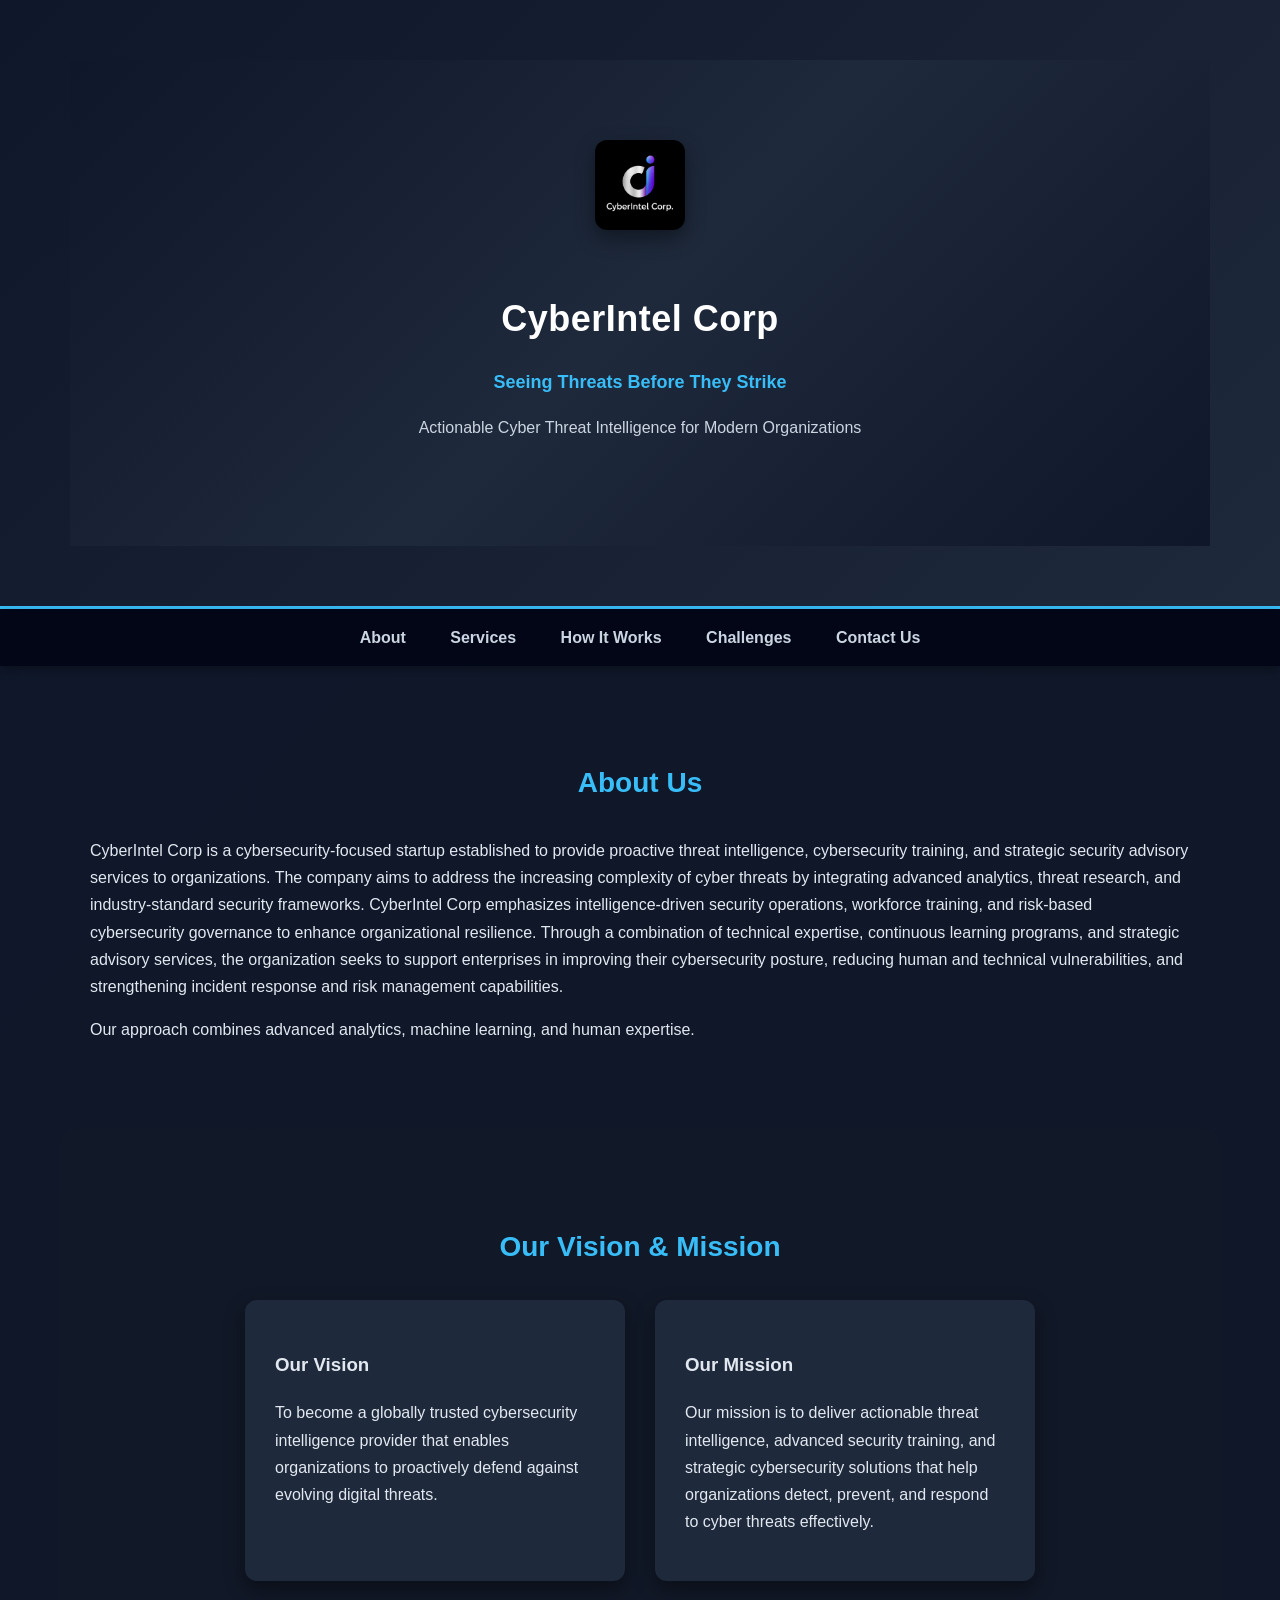
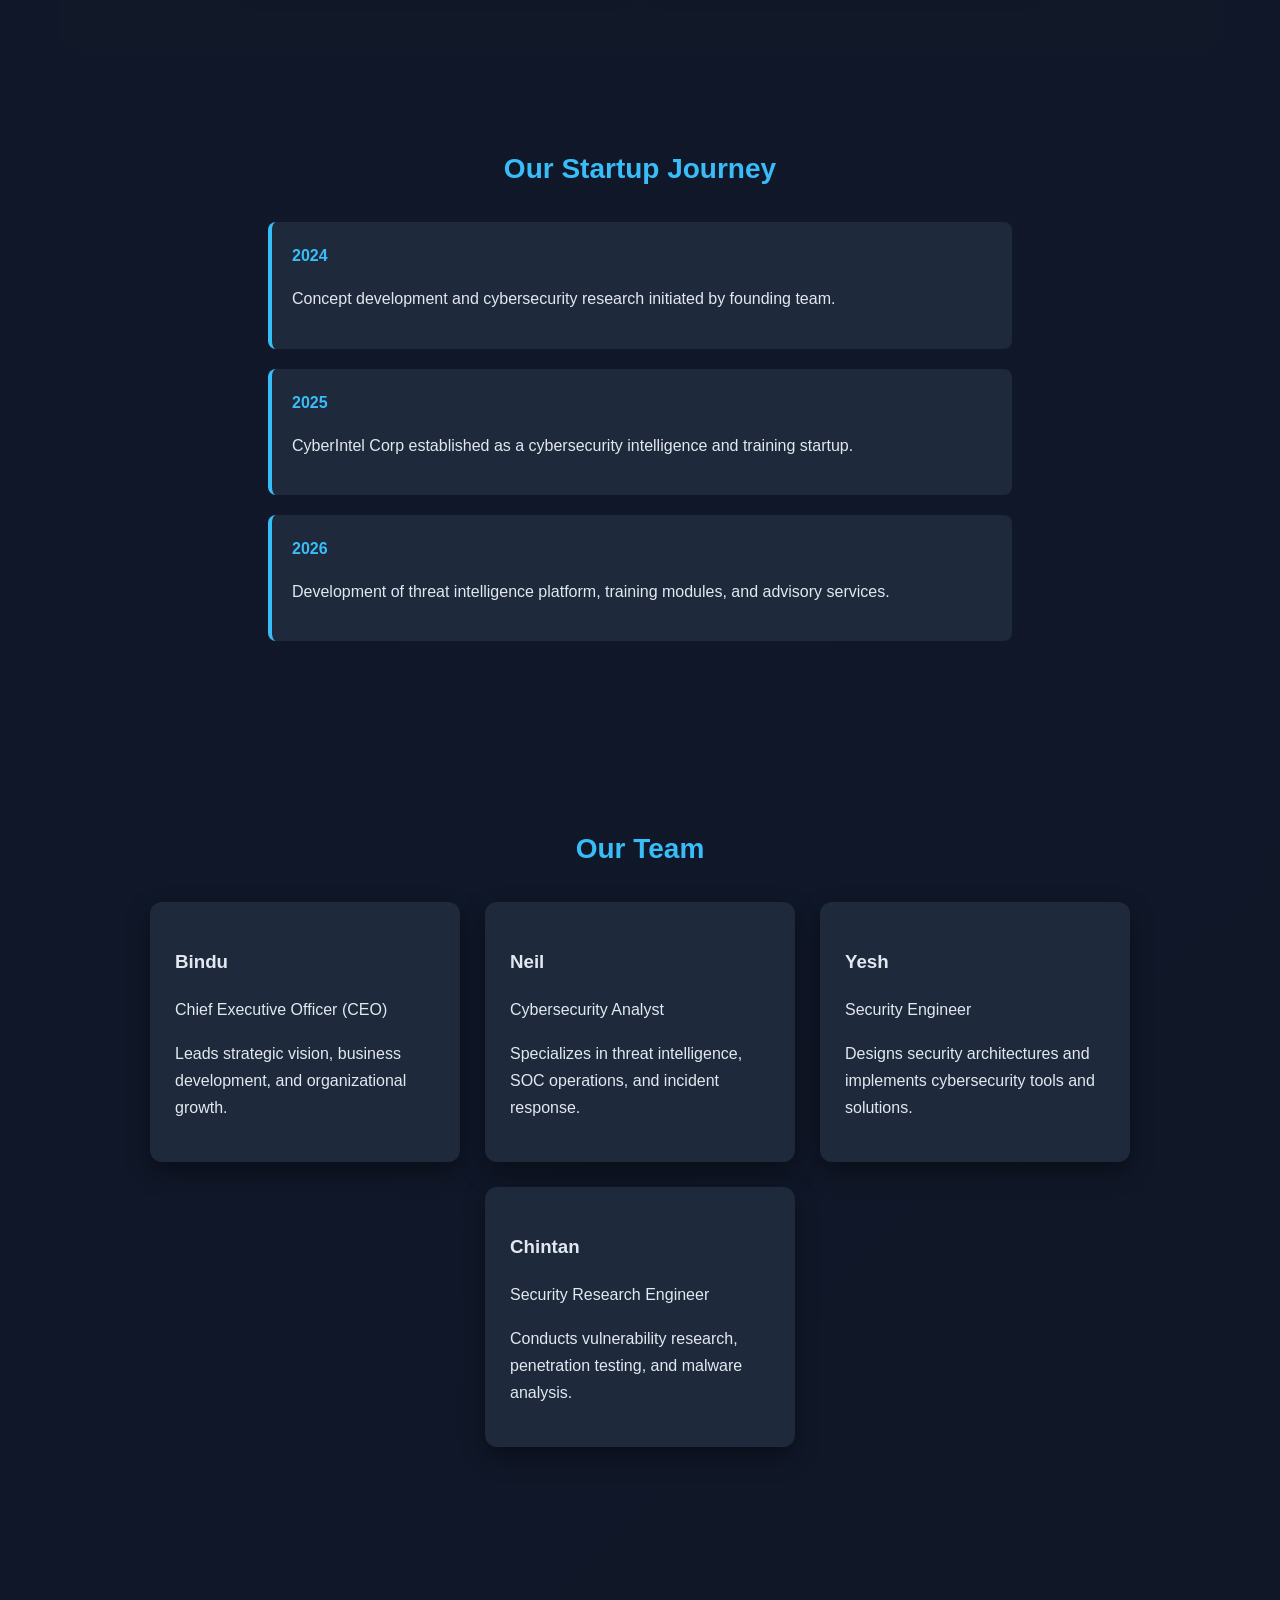
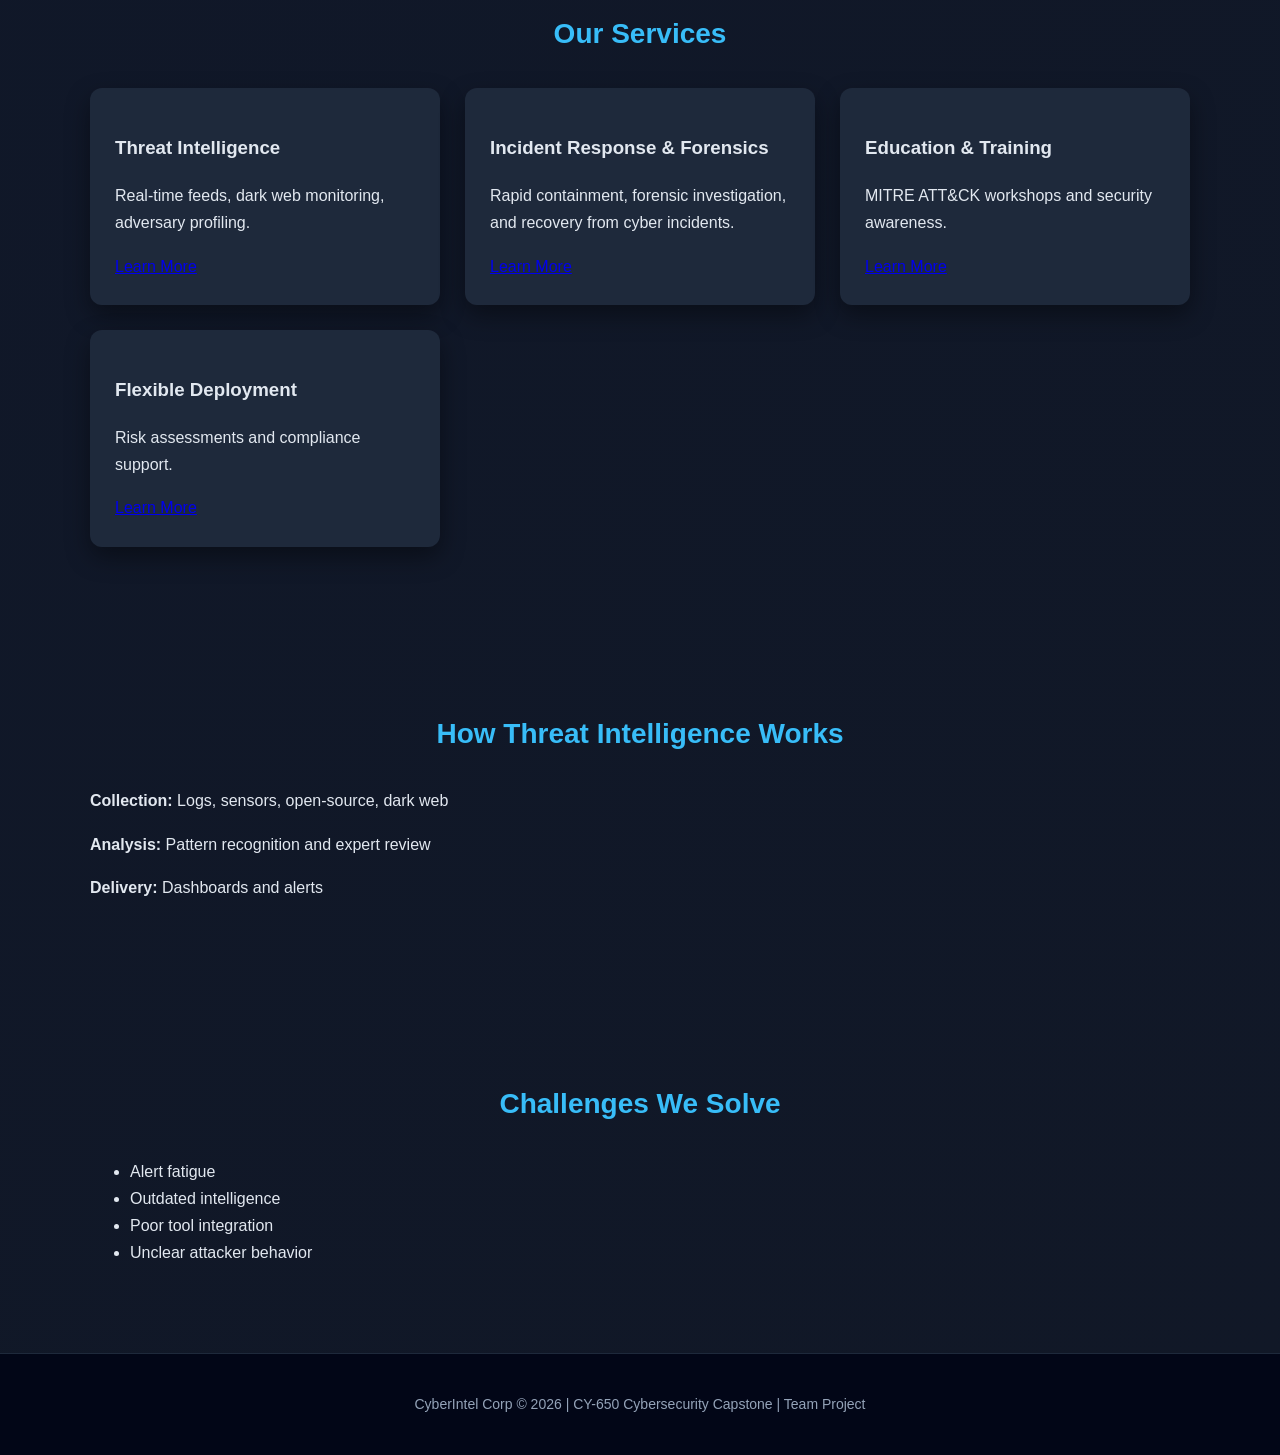
<file: index.html>
<!DOCTYPE html>
<html lang="en">
<head>
  <meta charset="UTF-8" />
  <meta name="viewport" content="width=device-width, initial-scale=1.0" />
  <title>CyberIntel Corp | Threat Intelligence</title>
  <link rel="stylesheet" href="index.css" />

</head>

<body>

<header>
  <section class="hero">
  <div class="hero-content">
    <img src="logo.png.png" alt="CyberIntel Logo" class="hero-logo">

    <h1>CyberIntel Corp</h1>

    <h3 class="hero-tagline">
      Seeing Threats Before They Strike
    </h3>

    <p class="hero-subtext">
      Actionable Cyber Threat Intelligence for Modern Organizations
    </p>

  </div>
</section>
</header>

<nav>
  <a href="#about">About</a>
  <a href="#services">Services</a>
  <a href="#intelligence">How It Works</a>
  <a href="#challenges">Challenges</a>
  <a href="contactus.html" class="contact-btn">Contact Us</a>


</nav>

<section id="about">
  <h2>About Us</h2>
  <p>
    CyberIntel Corp is a cybersecurity-focused startup established to provide proactive threat intelligence, cybersecurity training, and strategic security advisory services to organizations. The company aims to address the increasing complexity of cyber threats by integrating advanced analytics, threat research, and industry-standard security frameworks. CyberIntel Corp emphasizes intelligence-driven security operations, workforce training, and risk-based cybersecurity governance to enhance organizational resilience. Through a combination of technical expertise, continuous learning programs, and strategic advisory services, the organization seeks to support enterprises in improving their cybersecurity posture, reducing human and technical vulnerabilities, and strengthening incident response and risk management capabilities.
  </p>
  <p>
    Our approach combines advanced analytics, machine learning, and human expertise.
  </p>
</section>
<section class="vision-mission">
  <h2>Our Vision & Mission</h2>

  <div class="vm-container">
    <div class="vm-box">
      <h3>Our Vision</h3>
      <p>
        To become a globally trusted cybersecurity intelligence provider that
        enables organizations to proactively defend against evolving digital threats.
      </p>
    </div>

    <div class="vm-box">
      <h3>Our Mission</h3>
      <p>
        Our mission is to deliver actionable threat intelligence, advanced security
        training, and strategic cybersecurity solutions that help organizations
        detect, prevent, and respond to cyber threats effectively.
      </p>
    </div>
  </div>
</section>
<section class="timeline">
  <h2>Our Startup Journey</h2>

  <div class="timeline-item">
    <span>2024</span>
    <p>Concept development and cybersecurity research initiated by founding team.</p>
  </div>

  <div class="timeline-item">
    <span>2025</span>
    <p>CyberIntel Corp established as a cybersecurity intelligence and training startup.</p>
  </div>

  <div class="timeline-item">
    <span>2026</span>
    <p>Development of threat intelligence platform, training modules, and advisory services.</p>
  </div>
</section>
<section class="team">
  <h2>Our Team</h2>

  <div class="team-cards">
    <div class="team-card">
      <h3>Bindu</h3>
      <p>Chief Executive Officer (CEO)</p>
      <p>Leads strategic vision, business development, and organizational growth.</p>
    </div>

    <div class="team-card">
      <h3>Neil</h3>
      <p>Cybersecurity Analyst</p>
      <p>Specializes in threat intelligence, SOC operations, and incident response.</p>
    </div>

    <div class="team-card">
      <h3>Yesh</h3>
      <p>Security Engineer</p>
      <p>Designs security architectures and implements cybersecurity tools and solutions.</p>
    </div>

    <div class="team-card">
      <h3>Chintan</h3>
      <p>Security Research Engineer</p>
      <p>Conducts vulnerability research, penetration testing, and malware analysis.</p>
    </div>
  </div>
</section>

<section id="services">
  <h2>Our Services</h2>
  <div class="services">
    <div class="card">
      <h3>Threat Intelligence</h3>
      <p>Real-time feeds, dark web monitoring, adversary profiling.</p>
      <a href="threat-intelligence.html" class="learn-btn">Learn More</a>
    </div>
    
    <div class="card">
      <h3>Incident Response & Forensics</h3>
      <p>Rapid containment, forensic investigation, and recovery from cyber incidents.</p>
      <a href="incident-response.html" class="learn-btn">Learn More</a>
    </div>
    
    <div class="card">
      <h3>Education & Training</h3>
      <p>MITRE ATT&CK workshops and security awareness.</p>
      <a href="education-training.html" class="learn-btn">Learn More</a>
    </div>
    <div class="card">
      <h3>Flexible Deployment</h3>
      <p>Risk assessments and compliance support.</p>
      <a href="flexible-deployment.html" class="learn-btn">Learn More</a>
    </div>
  </div>
</section>

<section id="intelligence">
  <h2>How Threat Intelligence Works</h2>
  <p><strong>Collection:</strong> Logs, sensors, open-source, dark web</p>
  <p><strong>Analysis:</strong> Pattern recognition and expert review</p>
  <p><strong>Delivery:</strong> Dashboards and alerts</p>
</section>

<section id="challenges">
  <h2>Challenges We Solve</h2>
  <ul>
    <li>Alert fatigue</li>
    <li>Outdated intelligence</li>
    <li>Poor tool integration</li>
    <li>Unclear attacker behavior</li>
  </ul>
</section>


<footer>
  <p>CyberIntel Corp © 2026 | CY-650 Cybersecurity Capstone | Team Project</p>
</footer>

<script src="script.js"></script>

<!--Start of Tawk.to Script-->
<script type="text/javascript">
  var Tawk_API=Tawk_API||{}, Tawk_LoadStart=new Date();
  (function(){
  var s1=document.createElement("script"),s0=document.getElementsByTagName("script")[0];
  s1.async=true;
  s1.src='https://embed.tawk.to/69937cdd0be1cb1c349662a7/1jhk1vgoi';
  s1.charset='UTF-8';
  s1.setAttribute('crossorigin','*');
  s0.parentNode.insertBefore(s1,s0);
  })();
  </script>
  <!--End of Tawk.to Script-->

</body>
</html>
</file>
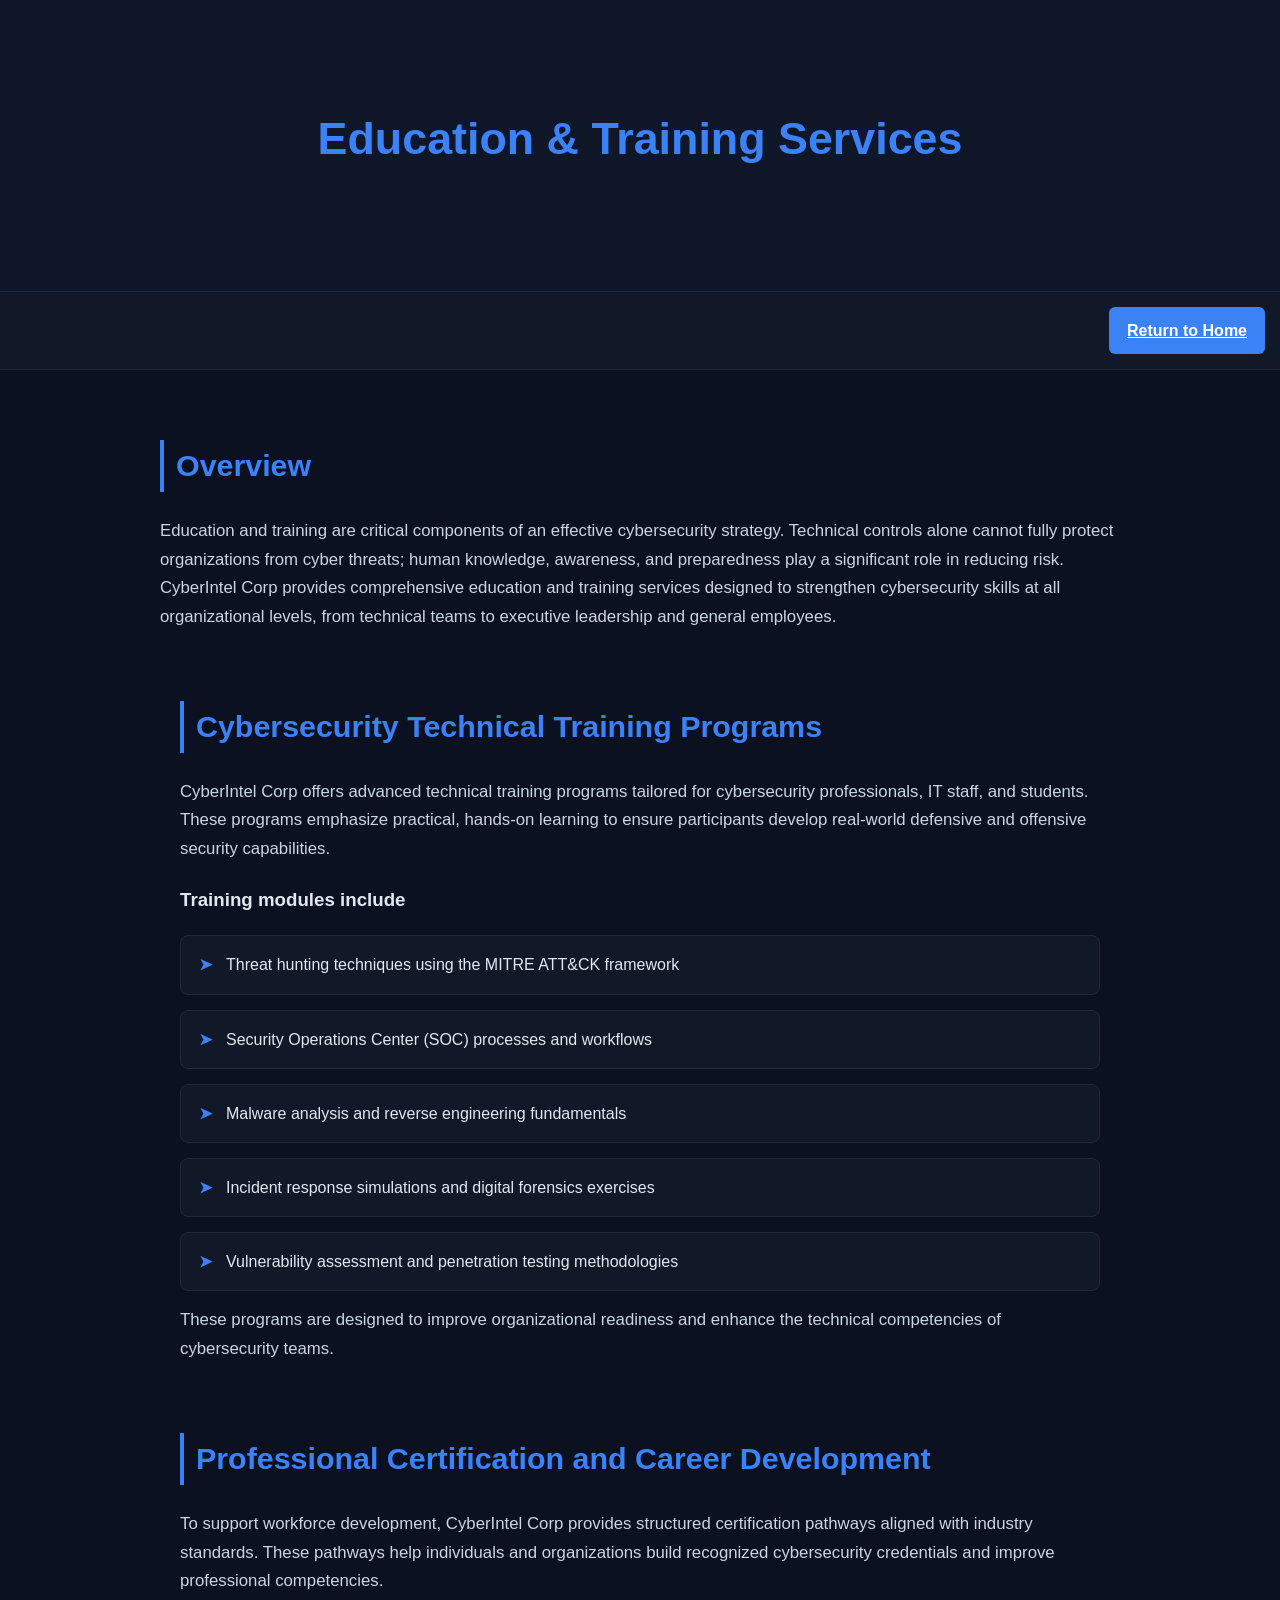
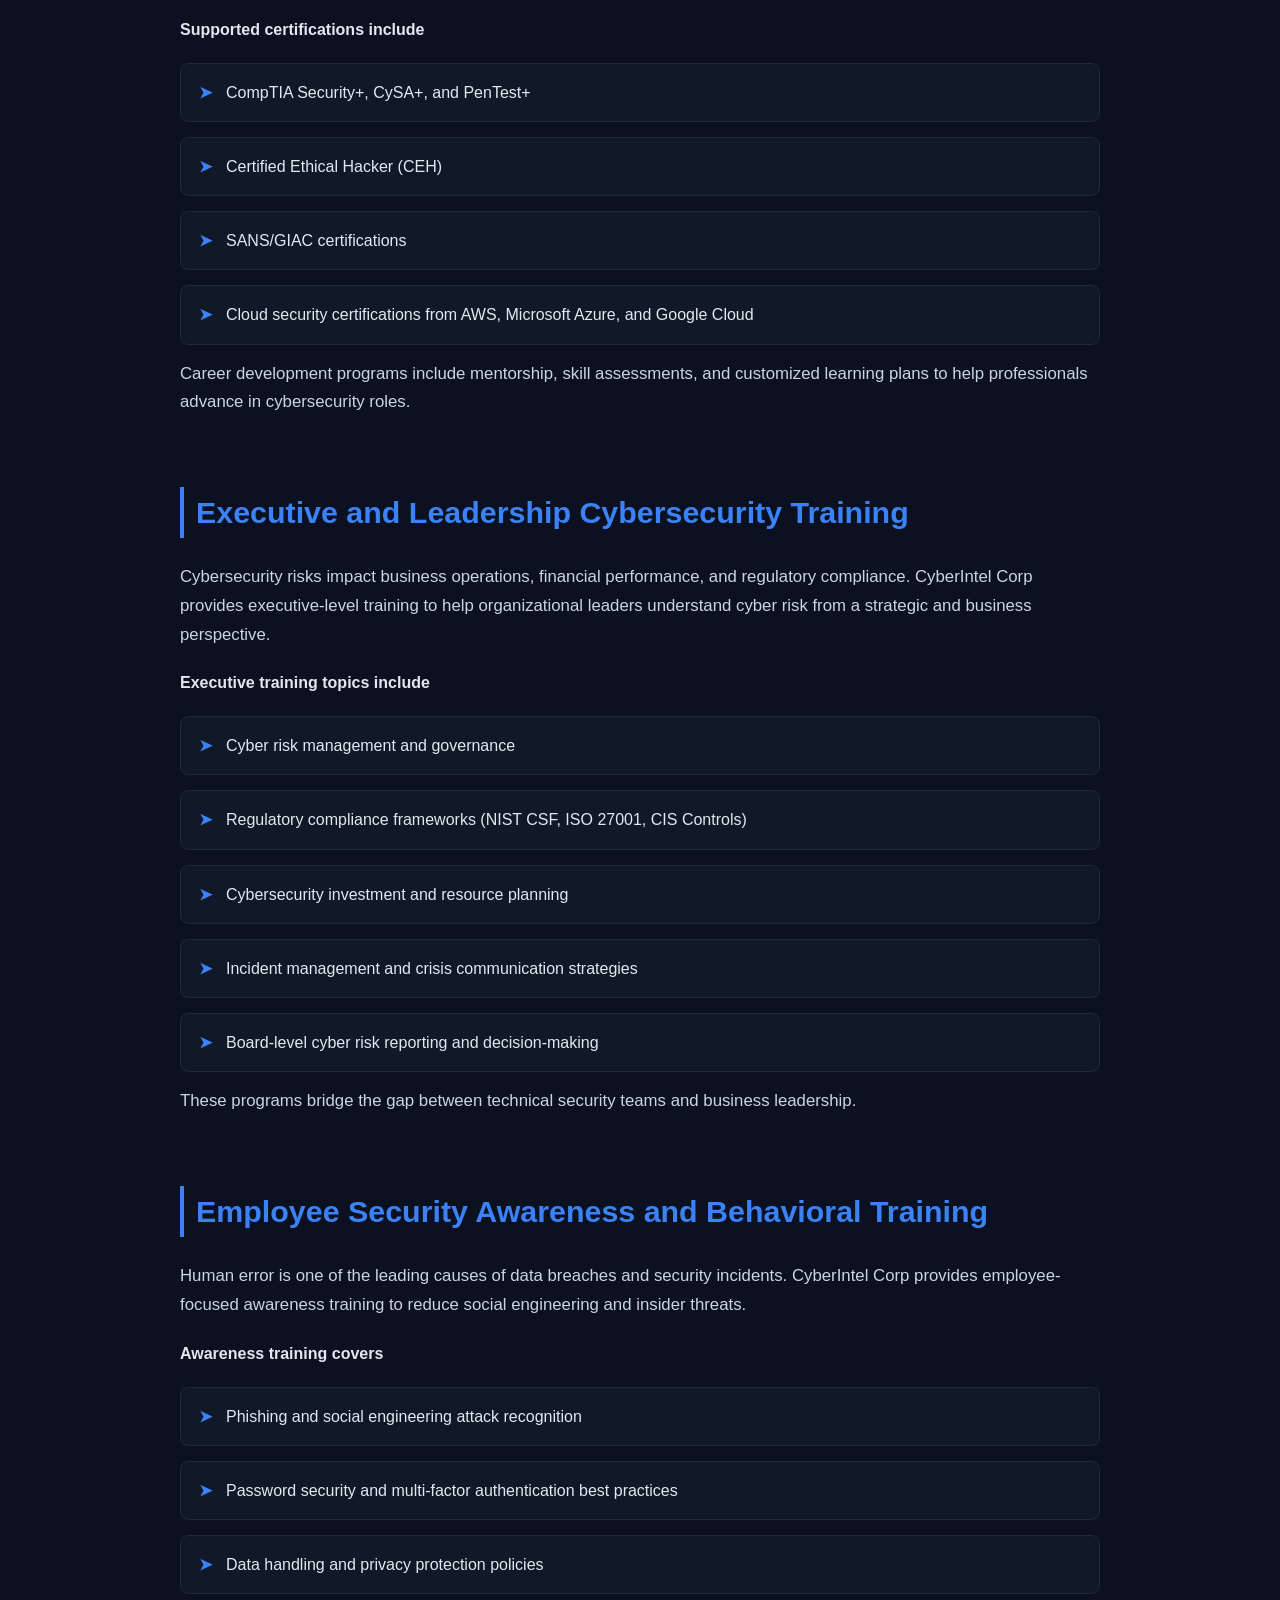
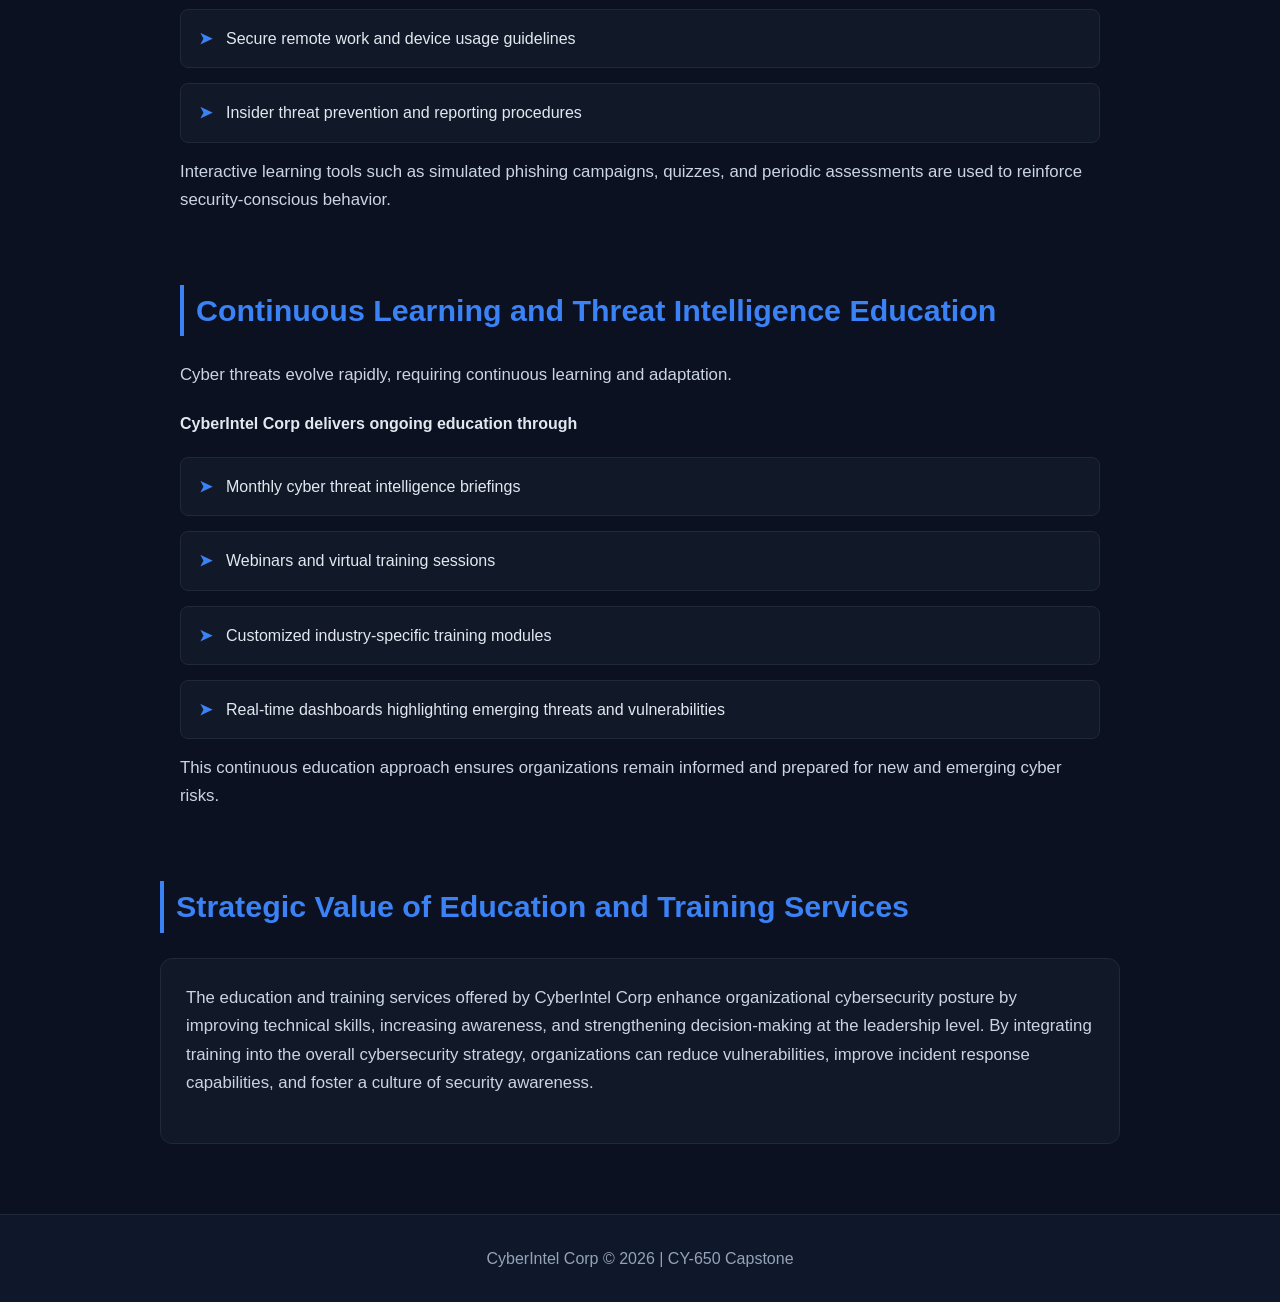
<file: education-training.html>
<!DOCTYPE html>
<html lang="en">
<head>
  <meta charset="UTF-8">
  <title>Education & Training Services | CyberIntel Corp</title>
  <link rel="stylesheet" href="incident-response.css">
</head>

<body>

<header>
  <h1>Education & Training Services </h1>
  
</header>

<nav class="navbar">
    
  <a class="btn-home" href="index.html">Return to Home</a>
</nav>

<section>
  <h2>Overview</h2>
  <p>
    Education and training are critical components of an effective cybersecurity strategy. Technical controls alone cannot fully protect organizations from cyber threats; human knowledge, awareness, and preparedness play a significant role in reducing risk. CyberIntel Corp provides comprehensive education and training services designed to strengthen cybersecurity skills at all organizational levels, from technical teams to executive leadership and general employees.
  </p>
  
</section>

<section>
    <h2></h2>
  
    <section class="ir-phase">
  
        <h2>Cybersecurity Technical Training Programs</h2>
      
        <p>
            CyberIntel Corp offers advanced technical training programs tailored for cybersecurity professionals, IT staff, and students. These programs emphasize practical, hands-on learning to ensure participants develop real-world defensive and offensive security capabilities.
        </p>
      
        <div class="ir-list">
            <h3>Training modules include</h3>
          <ul>
            <li>Threat hunting techniques using the MITRE ATT&CK framework</li>
            <li>Security Operations Center (SOC) processes and workflows</li>
            <li>Malware analysis and reverse engineering fundamentals</li>
            <li>Incident response simulations and digital forensics exercises</li>
            <li>Vulnerability assessment and penetration testing methodologies</li>
          </ul>
        </div>
      <p>These programs are designed to improve organizational readiness and enhance the technical competencies of cybersecurity teams.
    </p>
        
    </section>
      
    <section class="ir-phase">

        <h2>Professional Certification and Career Development</h2>

        <p>
            To support workforce development, CyberIntel Corp provides structured certification pathways aligned with industry standards. These pathways help individuals and organizations build recognized cybersecurity credentials and improve professional competencies.
        </p>
            
        <div class="ir-subsection">
          <h4>Supported certifications include</h4>
          <ul>
            <li>CompTIA Security+, CySA+, and PenTest+</li>
            <li>Certified Ethical Hacker (CEH)</li>
            <li>SANS/GIAC certifications</li>
            <li>Cloud security certifications from AWS, Microsoft Azure, and Google Cloud</li>
          </ul>
        </div>
      <p>Career development programs include mentorship, skill assessments, and customized learning plans to help professionals advance in cybersecurity roles.</p>
    </section>
      
  
    <section class="ir-phase">

        <h2>Executive and Leadership Cybersecurity Training</h2>
      
        <p>
            Cybersecurity risks impact business operations, financial performance, and regulatory compliance. CyberIntel Corp provides executive-level training to help organizational leaders understand cyber risk from a strategic and business perspective.
        </p>
      
        <div class="ir-subsection">
          <h4>Executive training topics include</h4>
          <ul>
            <li>Cyber risk management and governance</li>
            <li>Regulatory compliance frameworks (NIST CSF, ISO 27001, CIS Controls)</li>
            <li>Cybersecurity investment and resource planning</li>
            <li>Incident management and crisis communication strategies</li>
            <li>Board-level cyber risk reporting and decision-making</li>
          </ul>
        </div>
        <p>These programs bridge the gap between technical security teams and business leadership.</p>
      </section>
      
      <section class="ir-phase">

        <h2>Employee Security Awareness and Behavioral Training</h2>
      
        <p>
            Human error is one of the leading causes of data breaches and security incidents. CyberIntel Corp provides employee-focused awareness training to reduce social engineering and insider threats.
        </p>
      
        <div class="ir-subsection">
          <h4>Awareness training covers</h4>
          <ul>
            <li>Phishing and social engineering attack recognition</li>
            <li>Password security and multi-factor authentication best practices</li>
            <li>Data handling and privacy protection policies</li>
            <li>Secure remote work and device usage guidelines</li>
            <li>Insider threat prevention and reporting procedures</li>
          </ul>
        </div>
       <p>Interactive learning tools such as simulated phishing campaigns, quizzes, and periodic assessments are used to reinforce security-conscious behavior.</p>
      </section>
      
      <section class="ir-phase">

        <h2>Continuous Learning and Threat Intelligence Education</h2>
        
      
        <p>
            Cyber threats evolve rapidly, requiring continuous learning and adaptation.
        </p>
      
        <div class="ir-subsection">
          <h4>CyberIntel Corp delivers ongoing education through</h4>
          <ul>
            <li>Monthly cyber threat intelligence briefings</li>
            <li>Webinars and virtual training sessions</li>
            <li>Customized industry-specific training modules</li>
            <li>Real-time dashboards highlighting emerging threats and vulnerabilities</li>
          </ul>
        </div>
         <p>This continuous education approach ensures organizations remain informed and prepared for new and emerging cyber risks.</p>
      </section>
      
  </section>
  
<section>
    <h2>Strategic Value of Education and Training Services</h2>
  
    <div class="framework-box">
        <p>
            The education and training services offered by CyberIntel Corp enhance organizational cybersecurity posture by improving technical skills, increasing awareness, and strengthening decision-making at the leadership level. By integrating training into the overall cybersecurity strategy, organizations can reduce vulnerabilities, improve incident response capabilities, and foster a culture of security awareness.
        </p>
          
    </div>
  </section>
  

<footer>
  <p>CyberIntel Corp © 2026 | CY-650 Capstone</p>
</footer>

<script src="script.js"></script>
<!--Start of Tawk.to Script-->
<script type="text/javascript">
    var Tawk_API=Tawk_API||{}, Tawk_LoadStart=new Date();
    (function(){
    var s1=document.createElement("script"),s0=document.getElementsByTagName("script")[0];
    s1.async=true;
    s1.src='https://embed.tawk.to/69937cdd0be1cb1c349662a7/1jhk1vgoi';
    s1.charset='UTF-8';
    s1.setAttribute('crossorigin','*');
    s0.parentNode.insertBefore(s1,s0);
    })();
    </script>
    <!--End of Tawk.to Script-->
  
</body>
</html>
</file>
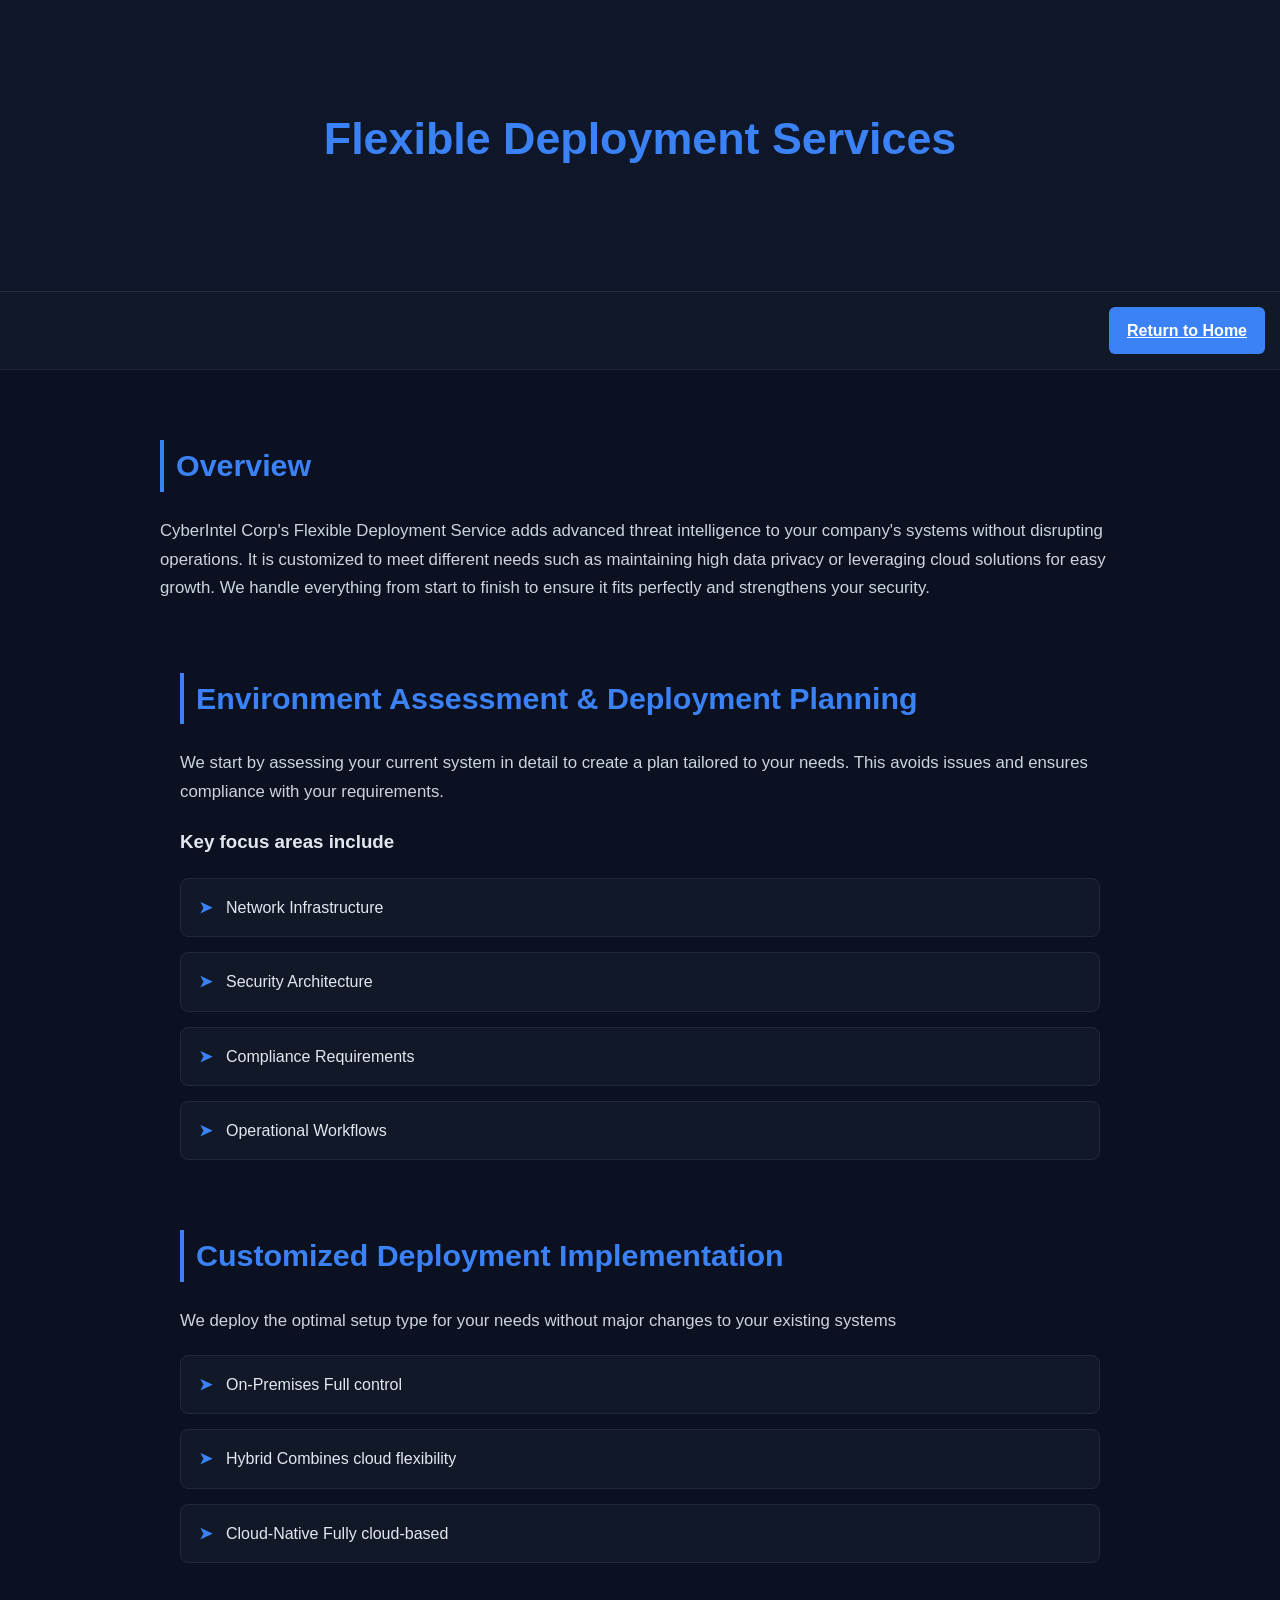
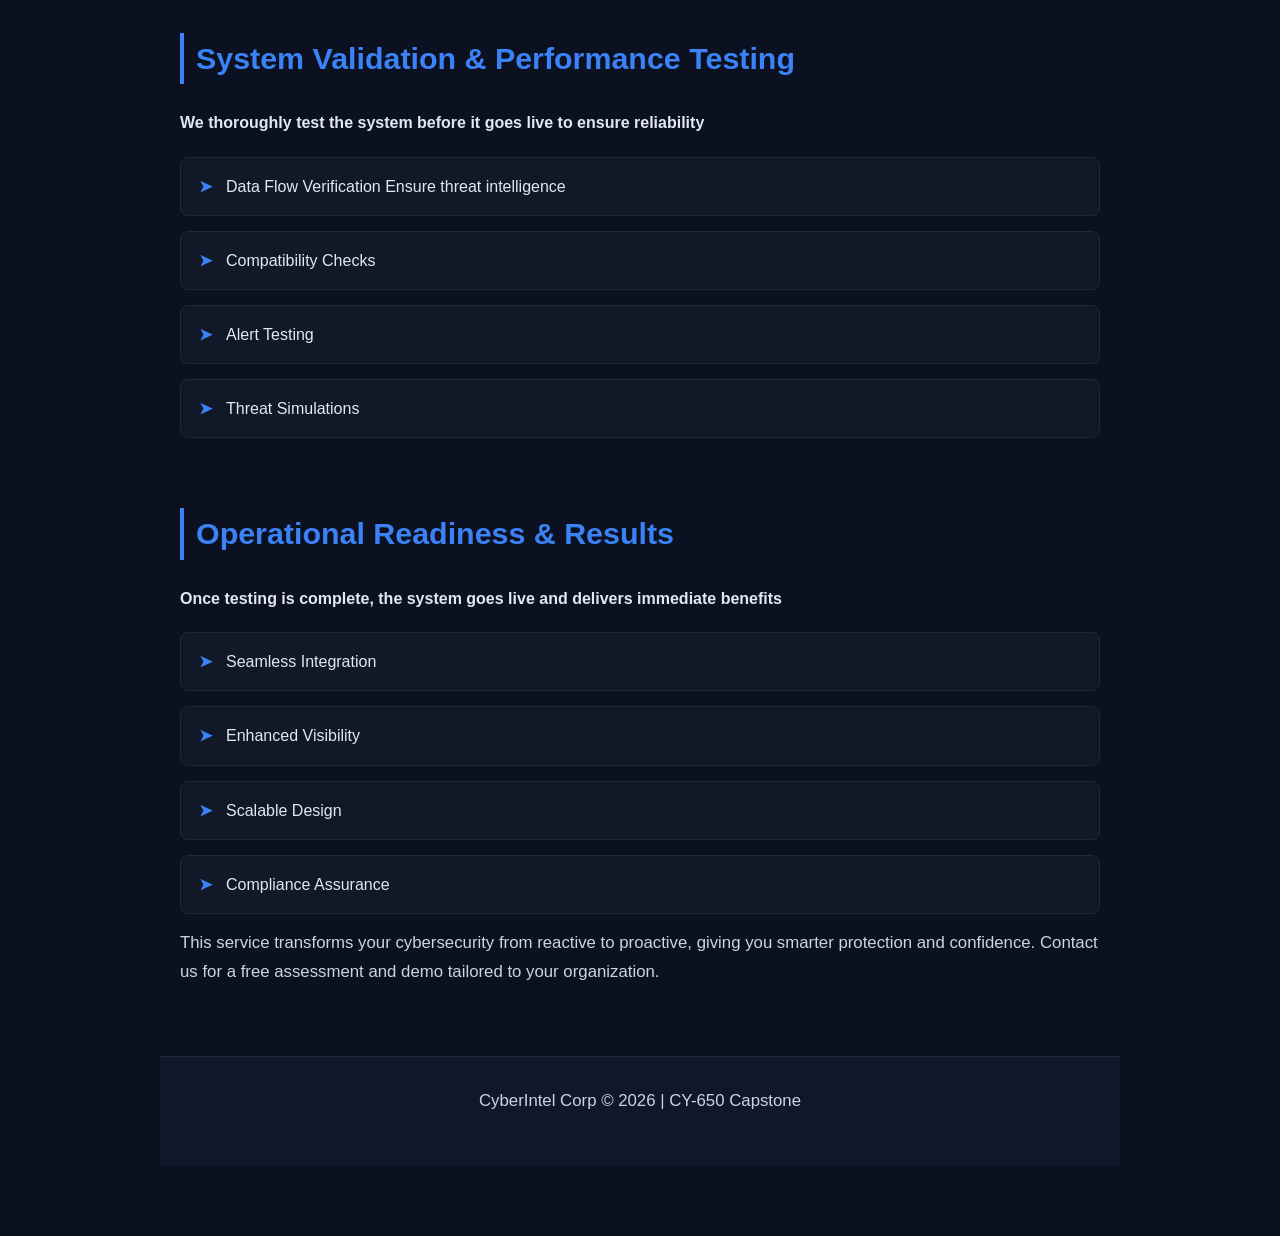
<file: flexible-deployment.html>
<!DOCTYPE html>
<html lang="en">
<head>
  <meta charset="UTF-8">
  <title>Flexible Deployment Services | CyberIntel Corp</title>
  <link rel="stylesheet" href="incident-response.css">
</head>

<body>

<header>
  <h1>Flexible Deployment Services</h1>
  
</header>

<nav class="navbar">
    
  <a class="btn-home" href="index.html">Return to Home</a>
</nav>

<section>
  <h2>Overview</h2>
  <p>
    CyberIntel Corp's Flexible Deployment Service adds advanced threat intelligence to your company's systems without disrupting operations. It is customized to meet different needs such as maintaining high data privacy or leveraging cloud solutions for easy growth. We handle everything from start to finish to ensure it fits perfectly and strengthens your security.
  </p>
  
</section>

<section>
    <h2></h2>
  
    <section class="ir-phase">
  
        <h2>Environment Assessment & Deployment Planning</h2>
      
        <p>
            We start by assessing your current system in detail to create a plan tailored to your needs. This avoids issues and ensures compliance with your requirements.
      </p>
        <div class="ir-list">
            <h3>Key focus areas include</h3>
          <ul>
            <li>Network Infrastructure</li>
            <li>Security Architecture</li>
            <li>Compliance Requirements</li>
            <li>Operational Workflows</li>
          </ul>
        </div>
      
    </section>
      
    <section class="ir-phase">

        <h2>Customized Deployment Implementation</h2>

        <p>
            We deploy the optimal setup type for your needs without major changes to your existing systems
       </p>     
        <div class="ir-subsection">
         
          <ul>
            <li>On-Premises Full control </li>
            <li>Hybrid Combines cloud flexibility </li>
            <li>Cloud-Native Fully cloud-based</li>
            
          </ul>
        </div>
      
    </section>
      
  
    <section class="ir-phase">

        <h2>System Validation & Performance Testing</h2>
      
        
        <div class="ir-subsection">
          <h4>We thoroughly test the system before it goes live to ensure reliability</h4>
          <ul>
            <li>Data Flow Verification Ensure threat intelligence</li>
            <li>Compatibility Checks</li>
            <li>Alert Testing</li>
            <li>Threat Simulations</li>
            
          </ul>
        </div>
      
      </section>
      
      <section class="ir-phase">

        <h2>Operational Readiness & Results</h2>
      
        <div class="ir-subsection">
          <h4>Once testing is complete, the system goes live and delivers immediate benefits</h4>
          <ul>
            <li>Seamless Integration</li>
            <li>Enhanced Visibility</li>
            <li>Scalable Design</li>
            <li>Compliance Assurance</li>
          </ul>
        </div>
       <p>This service transforms your cybersecurity from reactive to proactive, giving you smarter protection and confidence. Contact us for a free assessment and demo tailored to your organization.</p>
      </section>


<footer>
  <p>CyberIntel Corp © 2026 | CY-650 Capstone</p>
</footer>

</body>
</html>
</file>
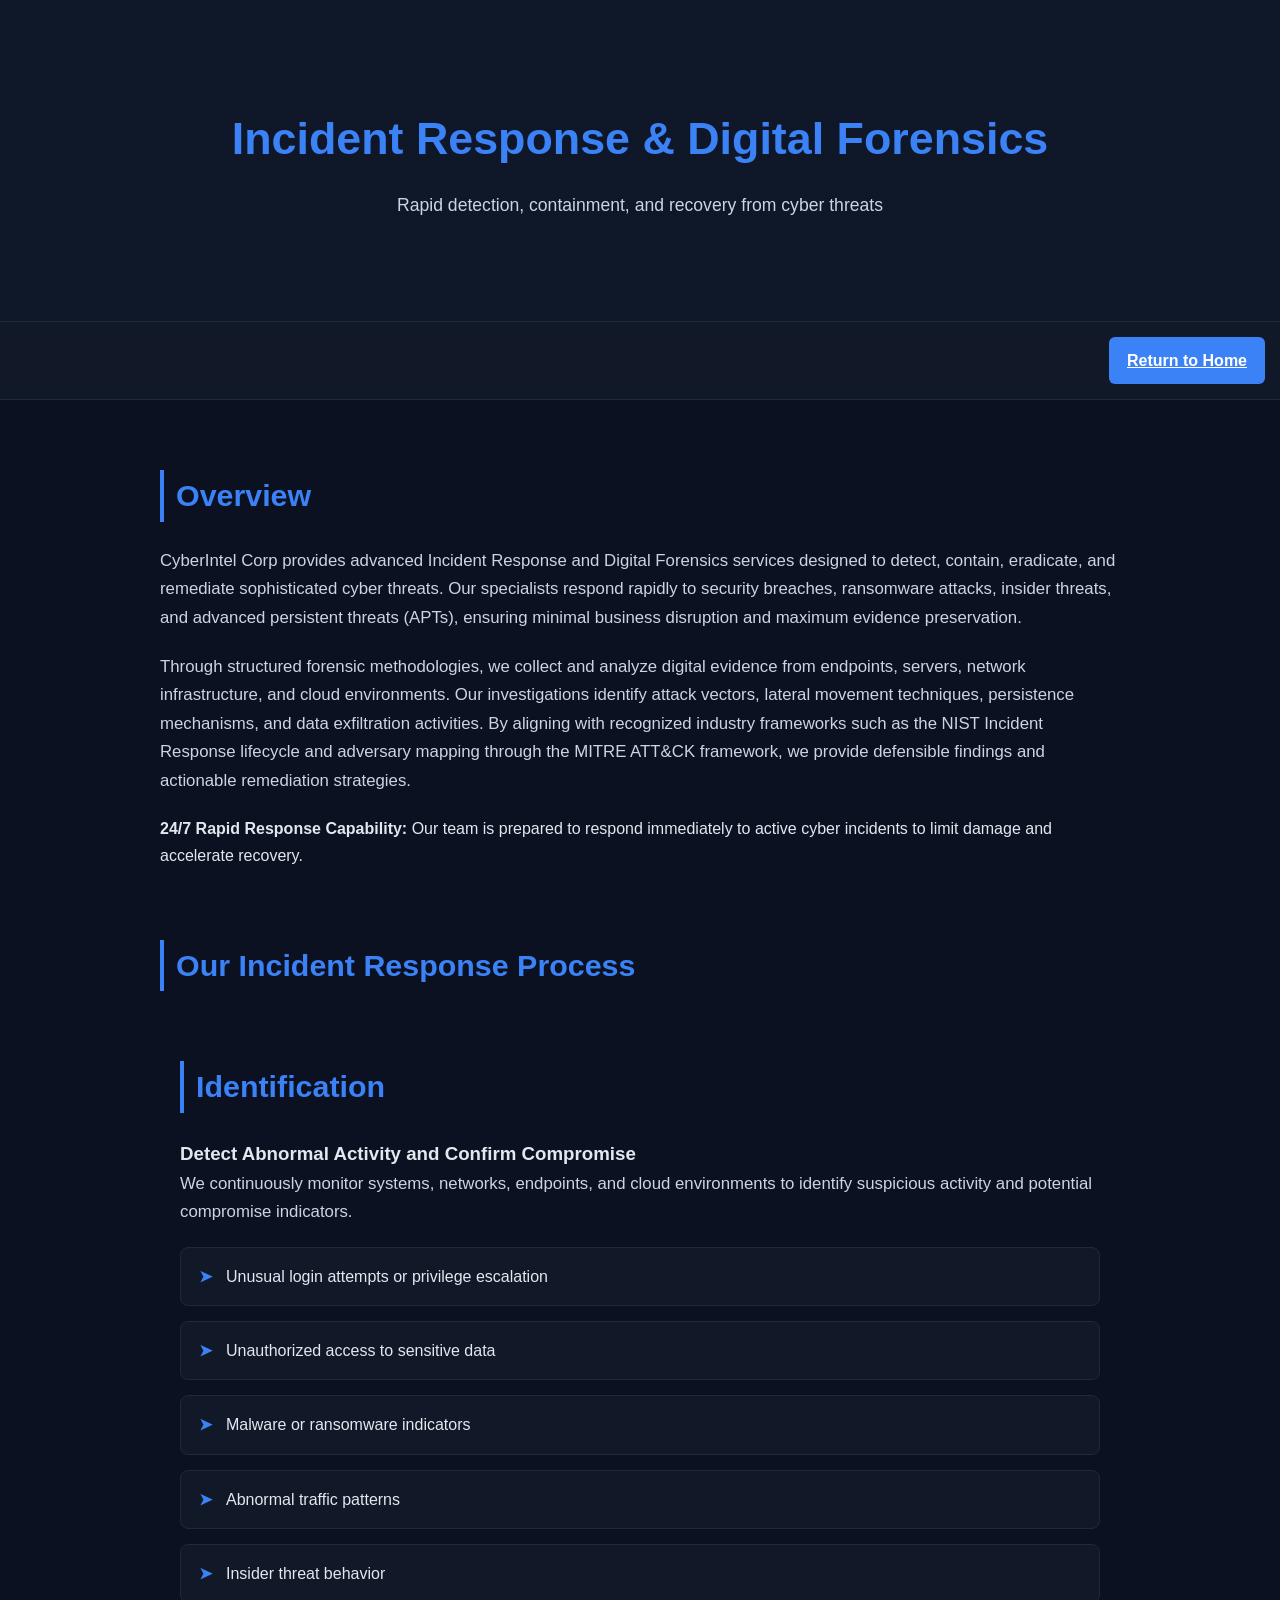
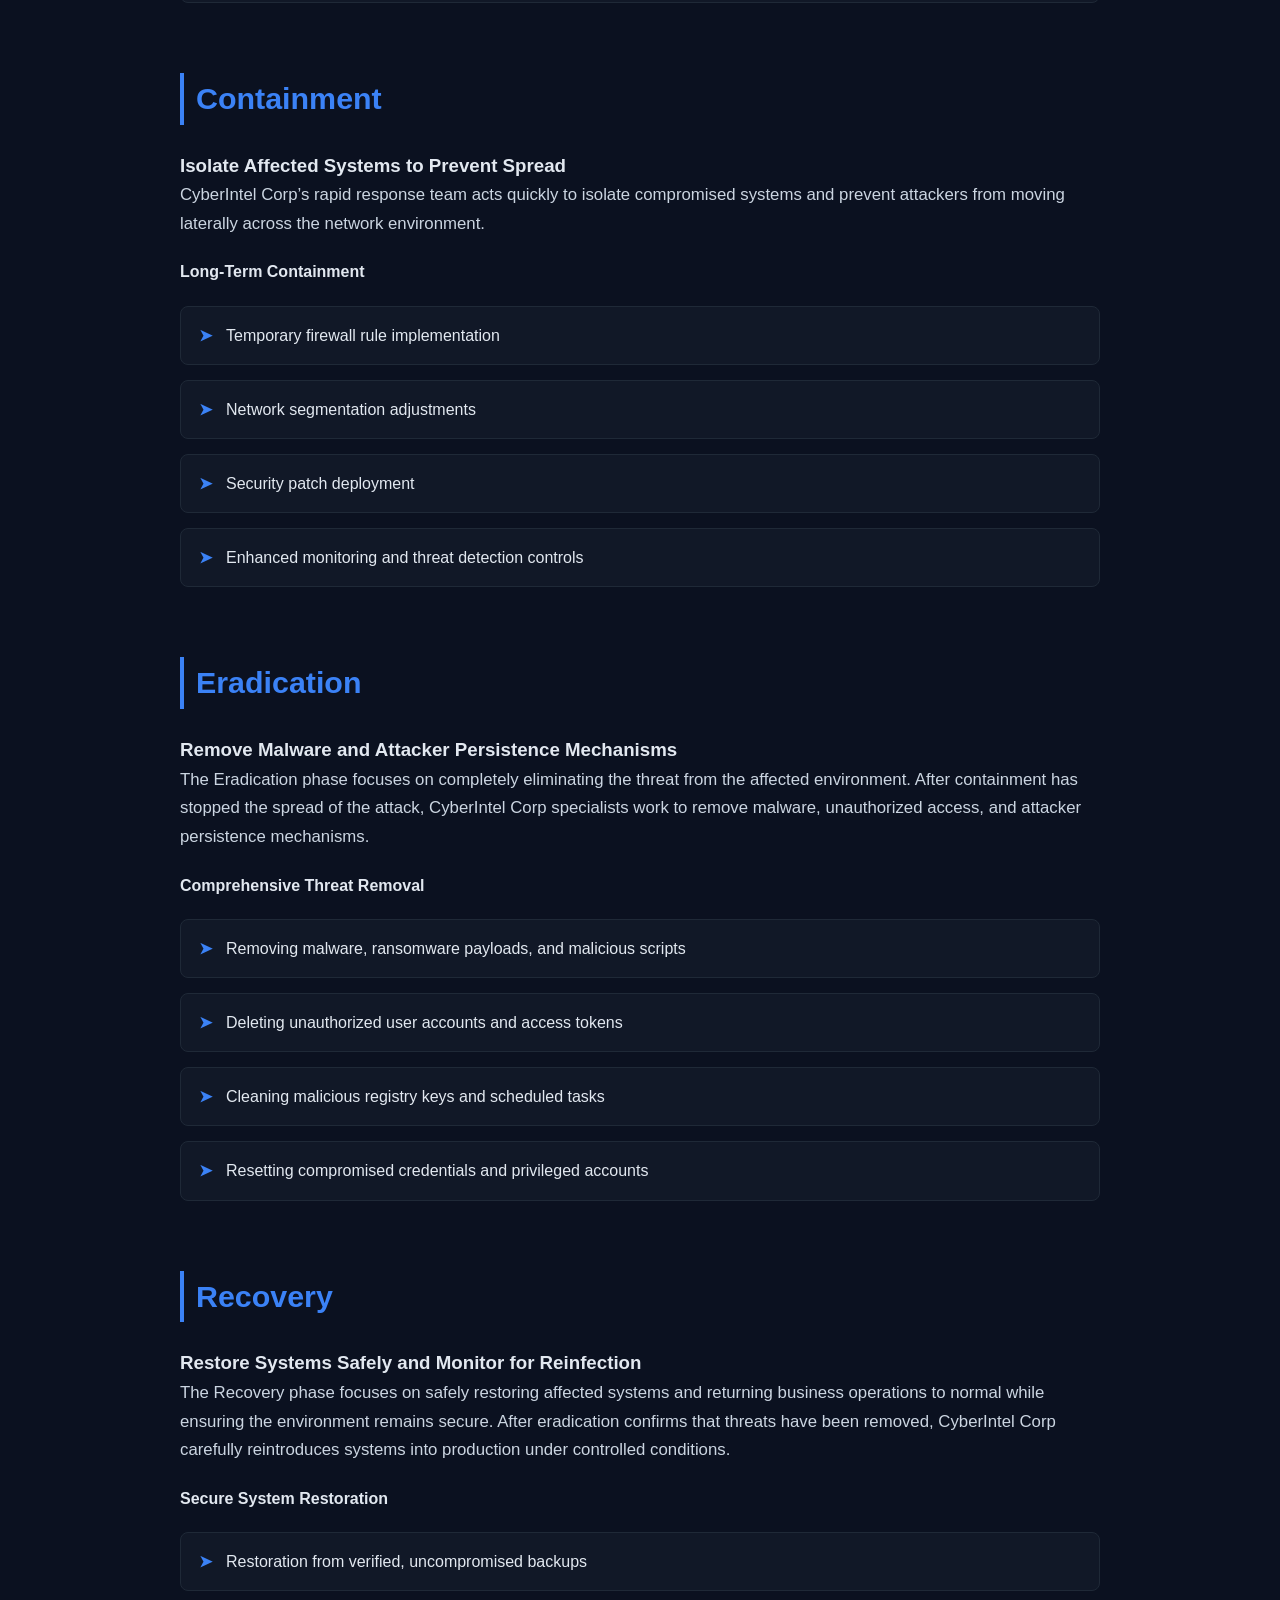
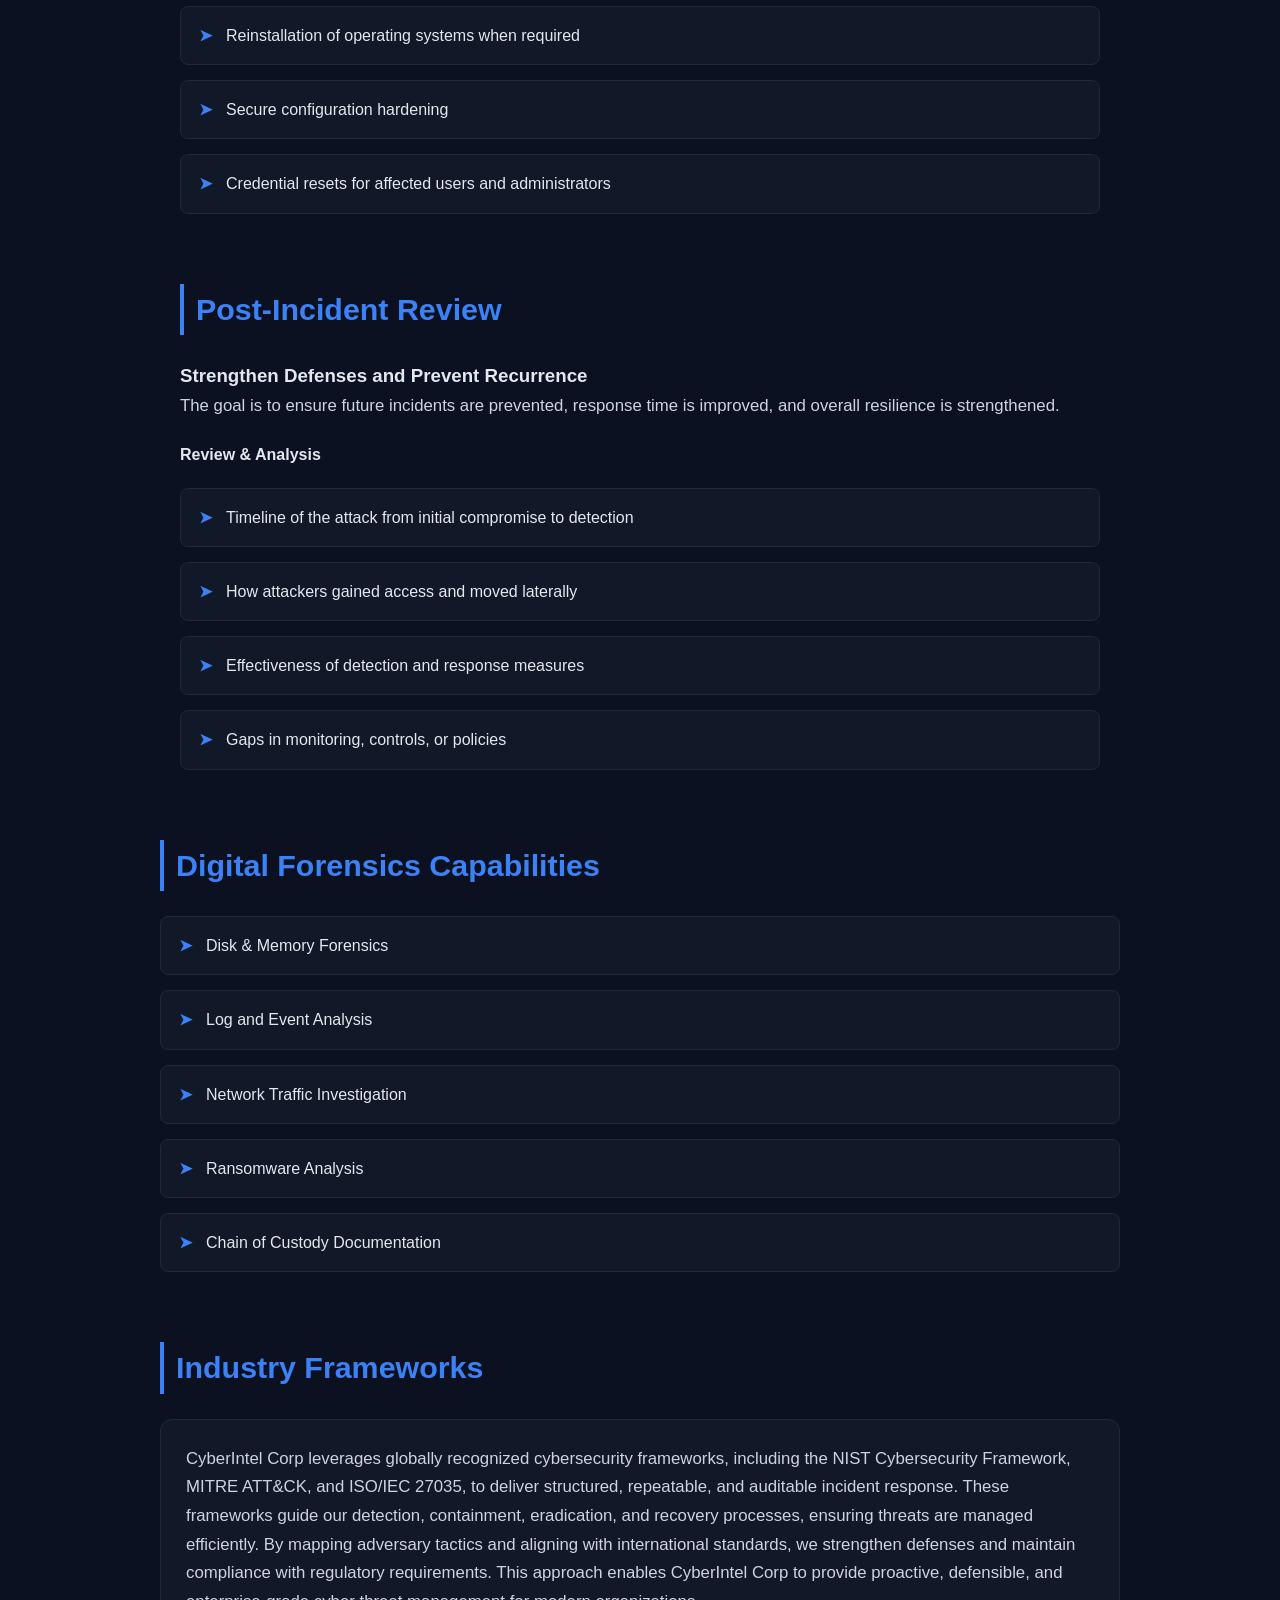
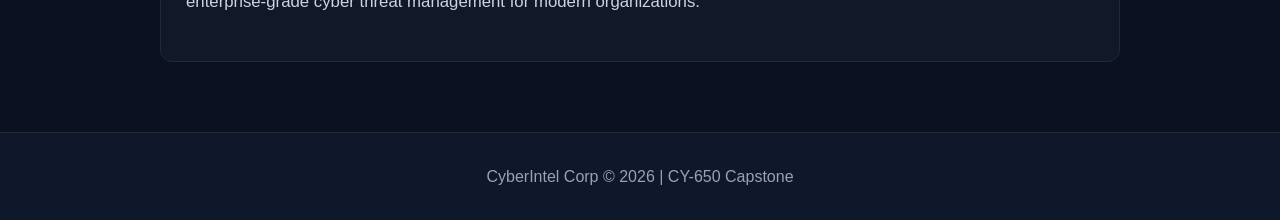
<file: incident-response.html>
<!DOCTYPE html>
<html lang="en">
<head>
  <meta charset="UTF-8">
  <title>Incident Response & Forensics | CyberIntel Corp</title>
  <link rel="stylesheet" href="incident-response.css">
</head>

<body>

<header>
  <h1>Incident Response & Digital Forensics</h1>
  <p>Rapid detection, containment, and recovery from cyber threats</p>
</header>

<nav class="navbar">
    
  <a class="btn-home" href="index.html">Return to Home</a>
</nav>

<section>
  <h2>Overview</h2>
  <p>
    CyberIntel Corp provides advanced Incident Response and Digital Forensics 
    services designed to detect, contain, eradicate, and remediate sophisticated 
    cyber threats. Our specialists respond rapidly to security breaches, ransomware 
    attacks, insider threats, and advanced persistent threats (APTs), ensuring 
    minimal business disruption and maximum evidence preservation.
  </p>
  
  <p>
    Through structured forensic methodologies, we collect and analyze digital evidence 
    from endpoints, servers, network infrastructure, and cloud environments. Our 
    investigations identify attack vectors, lateral movement techniques, persistence 
    mechanisms, and data exfiltration activities. By aligning with recognized industry 
    frameworks such as the NIST Incident Response lifecycle and adversary mapping through 
    the MITRE ATT&CK framework, we provide defensible findings and actionable 
    remediation strategies.
  </p>
  
 
  <div class="highlight-box">
    <strong>24/7 Rapid Response Capability:</strong> 
    Our team is prepared to respond immediately to active cyber incidents 
    to limit damage and accelerate recovery.
  </div>
  
</section>

<section>
    <h2>Our Incident Response Process</h2>
  
    <section class="ir-phase">
  
        <h2>Identification</h2>
        <h3>Detect Abnormal Activity and Confirm Compromise</h3>
      
        <p>
          We continuously monitor systems, networks, endpoints, and cloud environments to identify 
          suspicious activity and potential compromise indicators.
        </p>
      
        <div class="ir-list">
          <ul>
            <li>Unusual login attempts or privilege escalation</li>
            <li>Unauthorized access to sensitive data</li>
            <li>Malware or ransomware indicators</li>
            <li>Abnormal traffic patterns</li>
            <li>Insider threat behavior</li>
          </ul>
        </div>
      
    </section>
      
    <section class="ir-phase">

        <h2>Containment</h2>
        <h3>Isolate Affected Systems to Prevent Spread</h3>

        <p>
          CyberIntel Corp’s rapid response team acts quickly to isolate compromised systems 
          and prevent attackers from moving laterally across the network environment.
        </p>
            
        <div class="ir-subsection">
          <h4>Long-Term Containment</h4>
          <ul>
            <li>Temporary firewall rule implementation</li>
            <li>Network segmentation adjustments</li>
            <li>Security patch deployment</li>
            <li>Enhanced monitoring and threat detection controls</li>
          </ul>
        </div>
      
    </section>
      
  
    <section class="ir-phase">

        <h2>Eradication</h2>
        <h3>Remove Malware and Attacker Persistence Mechanisms</h3>
      
        <p>
          The Eradication phase focuses on completely eliminating the threat from the 
          affected environment. After containment has stopped the spread of the attack, 
          CyberIntel Corp specialists work to remove malware, unauthorized access, and 
          attacker persistence mechanisms.
        </p>
      
        <div class="ir-subsection">
          <h4>Comprehensive Threat Removal</h4>
          <ul>
            <li>Removing malware, ransomware payloads, and malicious scripts</li>
            <li>Deleting unauthorized user accounts and access tokens</li>
            <li>Cleaning malicious registry keys and scheduled tasks</li>
            <li>Resetting compromised credentials and privileged accounts</li>
          </ul>
        </div>
        
      </section>
      <section class="ir-phase">

        <h2>Recovery</h2>
        <h3>Restore Systems Safely and Monitor for Reinfection</h3>
      
        <p>
          The Recovery phase focuses on safely restoring affected systems and returning business 
          operations to normal while ensuring the environment remains secure. After eradication 
          confirms that threats have been removed, CyberIntel Corp carefully reintroduces systems 
          into production under controlled conditions.
        </p>
      
        <div class="ir-subsection">
          <h4>Secure System Restoration</h4>
          <ul>
            <li>Restoration from verified, uncompromised backups</li>
            <li>Reinstallation of operating systems when required</li>
            <li>Secure configuration hardening</li>
            <li>Credential resets for affected users and administrators</li>
          </ul>
        </div>
       
      </section>
      
      <section class="ir-phase">

        <h2>Post-Incident Review</h2>
        <h3>Strengthen Defenses and Prevent Recurrence</h3>
      
        <p>
          The goal is to ensure future incidents are prevented, response time is improved, 
          and overall resilience is strengthened.
        </p>
      
        <div class="ir-subsection">
          <h4>Review & Analysis</h4>
          <ul>
            <li>Timeline of the attack from initial compromise to detection</li>
            <li>How attackers gained access and moved laterally</li>
            <li>Effectiveness of detection and response measures</li>
            <li>Gaps in monitoring, controls, or policies</li>
          </ul>
        </div>
         
      </section>
      
  </section>
  
<section>
  <h2>Digital Forensics Capabilities</h2>
  <ul>
    <li>Disk & Memory Forensics</li>
    <li>Log and Event Analysis</li>
    <li>Network Traffic Investigation</li>
    <li>Ransomware Analysis</li>
    <li>Chain of Custody Documentation</li>
  </ul>
</section>

<section>
    <h2>Industry Frameworks</h2>
  
    <div class="framework-box">
        <p>
            CyberIntel Corp leverages globally recognized cybersecurity frameworks, including the NIST Cybersecurity Framework, MITRE ATT&CK, and ISO/IEC 27035, to deliver structured, repeatable, and auditable incident response. These frameworks guide our detection, containment, eradication, and recovery processes, ensuring threats are managed efficiently. By mapping adversary tactics and aligning with international standards, we strengthen defenses and maintain compliance with regulatory requirements. This approach enables CyberIntel Corp to provide proactive, defensible, and enterprise-grade cyber threat management for modern organizations.
        </p>
          
    </div>
  </section>
  

<footer>
  <p>CyberIntel Corp © 2026 | CY-650 Capstone</p>
</footer>

<script src="script.js"></script>
<!--Start of Tawk.to Script-->
<script type="text/javascript">
    var Tawk_API=Tawk_API||{}, Tawk_LoadStart=new Date();
    (function(){
    var s1=document.createElement("script"),s0=document.getElementsByTagName("script")[0];
    s1.async=true;
    s1.src='https://embed.tawk.to/69937cdd0be1cb1c349662a7/1jhk1vgoi';
    s1.charset='UTF-8';
    s1.setAttribute('crossorigin','*');
    s0.parentNode.insertBefore(s1,s0);
    })();
    </script>
    <!--End of Tawk.to Script-->
    
</body>
</html>
</file>
<file: index.css>
/* ===== GLOBAL STYLING ===== */
body {
  margin: 0;
  font-family: "Segoe UI", Roboto, Arial, sans-serif;
  line-height: 1.7;
  color: #e2e8f0;
  background: linear-gradient(135deg, #0f172a, #111827);
}

/* ===== HEADER ===== */
header {
  background: linear-gradient(135deg, #0f172a, #1e293b);
  color: #ffffff;
  padding: 60px 20px;
  text-align: center;
  border-bottom: 3px solid #38bdf8;
}

.logo {
  width: 130px;
  margin-bottom: 15px;
}

/* ===== NAVIGATION ===== */
nav {
  background: #020617;
  padding: 15px;
  text-align: center;
  box-shadow: 0 4px 10px rgba(0,0,0,0.3);
}

nav a {
  color: #cbd5e1;
  margin: 0 20px;
  text-decoration: none;
  font-weight: 600;
  transition: 0.3s ease;
}

nav a:hover {
  color: #38bdf8;
}

/* ===== SECTIONS ===== */
section {
  padding: 70px 30px;
  max-width: 1100px;
  margin: auto;
}

/* ===== HEADINGS ===== */
h2 {
  text-align: center;
  font-size: 28px;
  margin-bottom: 30px;
  color: #38bdf8;
}

/* ===== CARDS / SERVICES ===== */
.services {
  display: grid;
  grid-template-columns: repeat(auto-fit, minmax(260px, 1fr));
  gap: 25px;
}

.card {
  background: #1e293b;
  padding: 25px;
  border-radius: 12px;
  box-shadow: 0 10px 25px rgba(0,0,0,0.4);
  transition: transform 0.3s ease, box-shadow 0.3s ease;
}

.card:hover {
  transform: translateY(-8px);
  box-shadow: 0 15px 35px rgba(56,189,248,0.3);
}

/* ===== VISION / MISSION ===== */
.vision-mission {
  background: #111827;
  border-radius: 15px;
}

.vm-container {
  display: flex;
  gap: 30px;
  justify-content: center;
  flex-wrap: wrap;
}

.vm-box {
  background: #1e293b;
  padding: 30px;
  border-radius: 12px;
  width: 320px;
  box-shadow: 0 8px 20px rgba(0,0,0,0.4);
}

/* ===== TIMELINE ===== */
.timeline-item {
  margin: 20px auto;
  max-width: 700px;
  background: #1e293b;
  padding: 20px;
  border-left: 4px solid #38bdf8;
  border-radius: 8px;
}

.timeline-item span {
  font-weight: bold;
  color: #38bdf8;
}

/* ===== TEAM SECTION ===== */
.team-cards {
  display: flex;
  gap: 25px;
  justify-content: center;
  flex-wrap: wrap;
}

.team-card {
  background: #1e293b;
  padding: 25px;
  width: 260px;
  border-radius: 12px;
  box-shadow: 0 10px 25px rgba(0,0,0,0.4);
  transition: transform 0.3s ease;
}

.team-card:hover {
  transform: translateY(-10px);
}

/* ===== ANIMATED ABOUT SECTION ===== */
.about-animated {
  padding: 80px;
  background: linear-gradient(135deg, #1e293b, #0f172a);
  text-align: center;
  border-radius: 15px;
}

.fade-in {
  opacity: 0;
  animation: fadeIn 2s forwards;
}

@keyframes fadeIn {
  from { opacity: 0; transform: translateY(30px); }
  to { opacity: 1; transform: translateY(0); }
}

/* ===== FORMS ===== */
form {
  max-width: 500px;
  margin: auto;
}

.input-group {
  margin-bottom: 20px;
}

.input-group label {
  display: block;
  font-weight: 600;
  margin-bottom: 8px;
}

.input-group input,
.input-group textarea {
  width: 100%;
  padding: 12px;
  border-radius: 8px;
  border: 1px solid #334155;
  background: #0f172a;
  color: #e2e8f0;
}

.input-group input:focus,
.input-group textarea:focus {
  outline: none;
  border-color: #38bdf8;
}

/* ===== BUTTON ===== */
button {
  background: linear-gradient(135deg, #38bdf8, #0ea5e9);
  color: #0f172a;
  padding: 12px 25px;
  border: none;
  border-radius: 30px;
  font-weight: bold;
  cursor: pointer;
  transition: 0.3s ease;
}

button:hover {
  background: linear-gradient(135deg, #0ea5e9, #38bdf8);
  transform: scale(1.05);
}

/* ===== FOOTER ===== */
footer {
  background: #020617;
  color: #94a3b8;
  text-align: center;
  padding: 25px;
  font-size: 14px;
  border-top: 1px solid #1e293b;
}

/* ===== HERO SECTION (COMPACT VERSION) ===== */

.hero {
  background: linear-gradient(135deg, #0f172a 0%, #1e293b 50%, #0f172a 100%);
  padding: 80px 20px;   
  text-align: center;
  color: white;
}

.hero-content {
  max-width: 700px;
  margin: auto;
}

.hero-logo {
  width: 90px;    
  margin-bottom: 20px;  
  border-radius: 12px;
  box-shadow: 0 8px 20px rgba(0,0,0,0.4);
}

.hero h1 {
  font-size: 36px;      
  margin-bottom: 12px;
  letter-spacing: 0.5px;
}

.hero-tagline {
  font-size: 18px;  
  color: #38bdf8;
  margin-bottom: 15px;
}

.hero-subtext {
  font-size: 16px;   
  color: #cbd5e1;
  margin-bottom: 25px;
}
</file>
<file: incident-response.css>
/* ============================= */
/* Global Styles */
/* ============================= */

* {
    margin: 0;
    padding: 0;
    box-sizing: border-box;
  }
  
  body {
    font-family: "Segoe UI", Arial, sans-serif;
    background-color: #0b1120;
    color: #e2e8f0;
    line-height: 1.7;
  }
  
  /* ============================= */
  /* Hero Section */
  /* ============================= */
  
  header {
    background: linear-gradient(rgba(15,23,42,0.9), rgba(15,23,42,0.9)),
                url("https://images.unsplash.com/photo-1550751827-4bd374c3f58b") center/cover no-repeat;
    text-align: center;
    padding: 100px 20px;
    border-bottom: 1px solid #1e293b;
  }
  
  header h1 {
    font-size: 2.8rem;
    color: #3b82f6;
    margin-bottom: 15px;
  }
  
  header p {
    font-size: 1.1rem;
    color: #cbd5e1;
    max-width: 700px;
    margin: auto;
  }
  
  /* ============================= */
  /* Navigation */
  /* ============================= */
  
  nav {
    background: #111827;
    display: flex;
    justify-content: flex-end;
    padding: 15px;
    text-align: center;
    border-bottom: 1px solid #1e293b;
  }
  
  .navbar .btn-home {
    background: #3b82f6;
    color: #fff;
    padding: 10px 18px;
    border-radius: 6px;
    font-weight: 600;
    transition: background 0.3s ease, transform 0.2s ease;
  }
  
  .navbar .btn-home:hover {
    background: #2563eb;
    transform: translateY(-2px);
  }
  
  /* ============================= */
  /* Sections */
  /* ============================= */
  
  section {
    max-width: 1000px;
    margin: 70px auto;
    padding: 0 20px;
  }
  
  section h2 {
    font-size: 1.9rem;
    margin-bottom: 25px;
    color: #3b82f6;
    border-left: 4px solid #3b82f6;
    padding-left: 12px;
  }
  
  section p {
    color: #cbd5e1;
    font-size: 1.05rem;
    margin-bottom: 20px;
  }
  
  /* ============================= */
  /* Process Steps */
  /* ============================= */
  
  .process-step {
    background: #111827;
    padding: 20px;
    margin-bottom: 20px;
    border-radius: 10px;
    border: 1px solid #1f2937;
    transition: 0.3s ease;
  }
  
  .process-step strong {
    color: #3b82f6;
  }
  
  .process-step:hover {
    transform: translateY(-5px);
    border-color: #2563eb;
    box-shadow: 0 8px 20px rgba(37, 99, 235, 0.2);
  }
  
  /* ============================= */
  /* Forensics List */
  /* ============================= */
  
  ul {
    list-style: none;
    margin-top: 20px;
  }
  
  ul li {
    background: #111827;
    margin-bottom: 15px;
    padding: 15px 20px;
    border-radius: 8px;
    border: 1px solid #1f2937;
    position: relative;
    padding-left: 45px;
    transition: 0.3s ease;
  }
  
  ul li::before {
    content: "➤";
    position: absolute;
    left: 18px;
    color: #3b82f6;
    font-weight: bold;
  }
  
  ul li:hover {
    background: #1e293b;
    border-color: #2563eb;
  }
  
  /* ============================= */
  /* Framework Box */
  /* ============================= */
  
  .framework-box {
    background: #111827;
    padding: 25px;
    border-radius: 12px;
    border: 1px solid #1f2937;
    margin-top: 20px;
  }
  
  .framework-box p {
    color: #cbd5e1;
  }
  
  /* ============================= */
  /* Footer */
  /* ============================= */
  
  footer {
    background: #0f172a;
    text-align: center;
    padding: 30px 20px;
    color: #94a3b8;
    border-top: 1px solid #1e293b;
    margin-top: 60px;
  }
  
  /* ============================= */
  /* Responsive */
  /* ============================= */
  
  @media (max-width: 768px) {
    header {
      padding: 70px 20px;
    }
  
    header h1 {
      font-size: 2rem;
    }
  
    section {
      margin: 50px auto;
    }
  }
</file>
